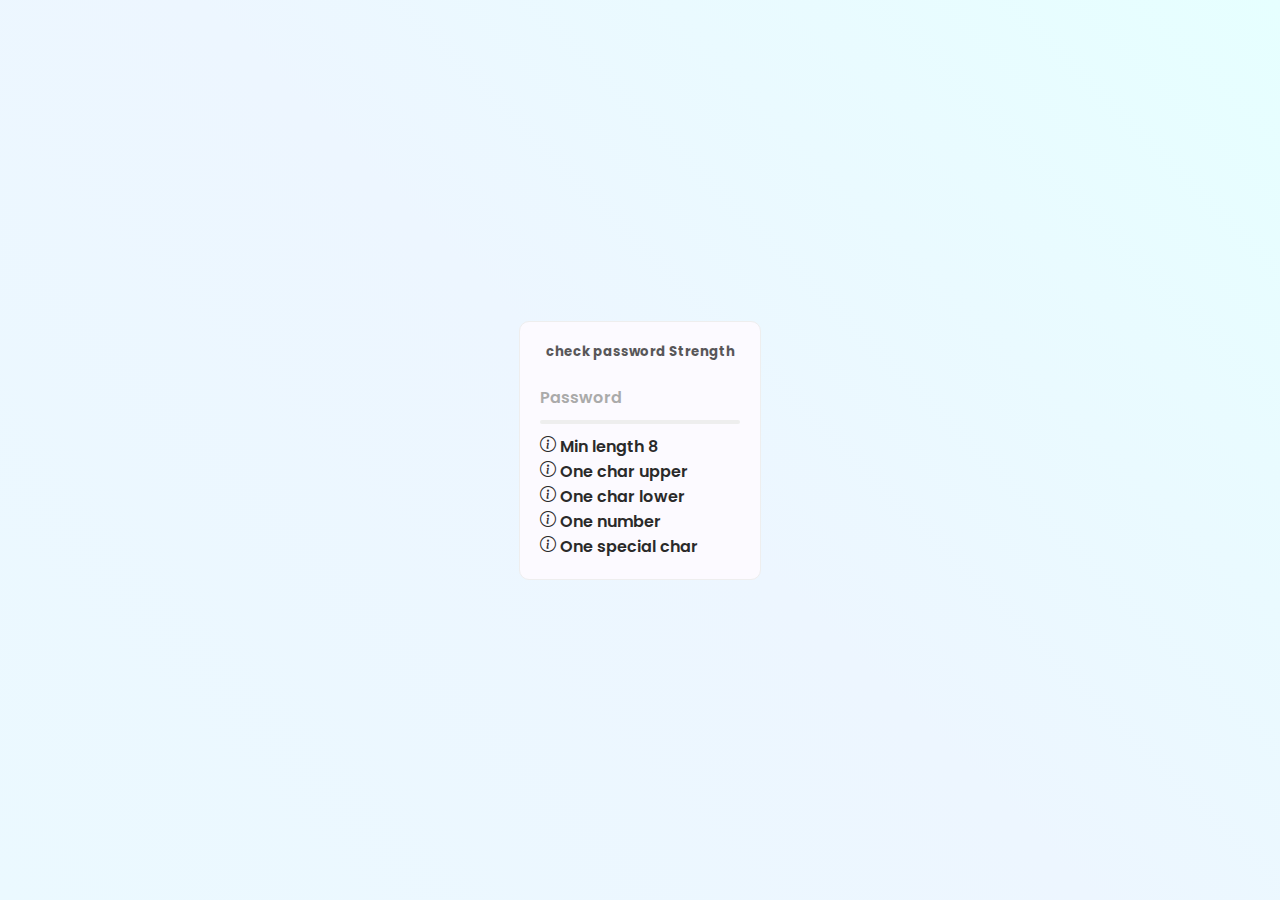
<file: index.html>
<!DOCTYPE html>
<html lang="en">
    <meta charset="UTF-8">
    <meta name="viewport" content="width=device-width, initial-scale=1.0">
    <title>check Password Strength Demo</title>
    <link rel="stylesheet" href="style.css">
    <!-- icons library via CDN -->
    <link rel="stylesheet" href="https://cdn.jsdelivr.net/npm/bootstrap-icons@1.13.1/font/bootstrap-icons.min.css">
    <!--icons library-->
    <link rel="stylesheet" href="icons/css/all.min.css">
    <!--font family-->
    <style>
        @import url('https://fonts.googleapis.com/css2?family=Abril+Fatface&family=Playfair+Display:ital,wght@0,400..900;1,400..900&display=swap');
        @import url('https://fonts.googleapis.com/css2?family=Poppins:ital,wght@0,100;0,200;0,300;0,400;0,500;0,600;0,700;0,800;0,900;1,100;1,200;1,300;1,400;1,500;1,600;1,700;1,800;1,900&display=swap');
    </style>
</head>
<body>
    <div class="container">
        <h5>check password Strength</h5>
        <!-- start input area -->
        <div class="input-box">
            <input type="password" placeholder="pass" id="password">
            <label for="password">Password</label>
            <button id="show"><i class="bi bi-eye"></i></button>
        </div>
        <!-- end input area -->
        
        <!-- start progress bar -->
        <div class="progress"><span></span></div>
        <!-- end progress bar -->
        
        <!-- start constraints -->
        <div class="constraints">
            <ul>
                <li><i class="bi bi-info-circle"></i> <span>Min length 8</span></li>
                <li><i class="bi bi-info-circle"></i> <span>One char upper</span></li>
                <li><i class="bi bi-info-circle"></i> <span>One char lower</span></li>
                <li><i class="bi bi-info-circle"></i> <span>One number</span></li>
                <li><i class="bi bi-info-circle"></i> <span>One special char</span></li>
            </ul>
        </div>
        <!-- end constraints -->
    </div>
    <script src="main.js"></script>
</body>
</html>
</file>
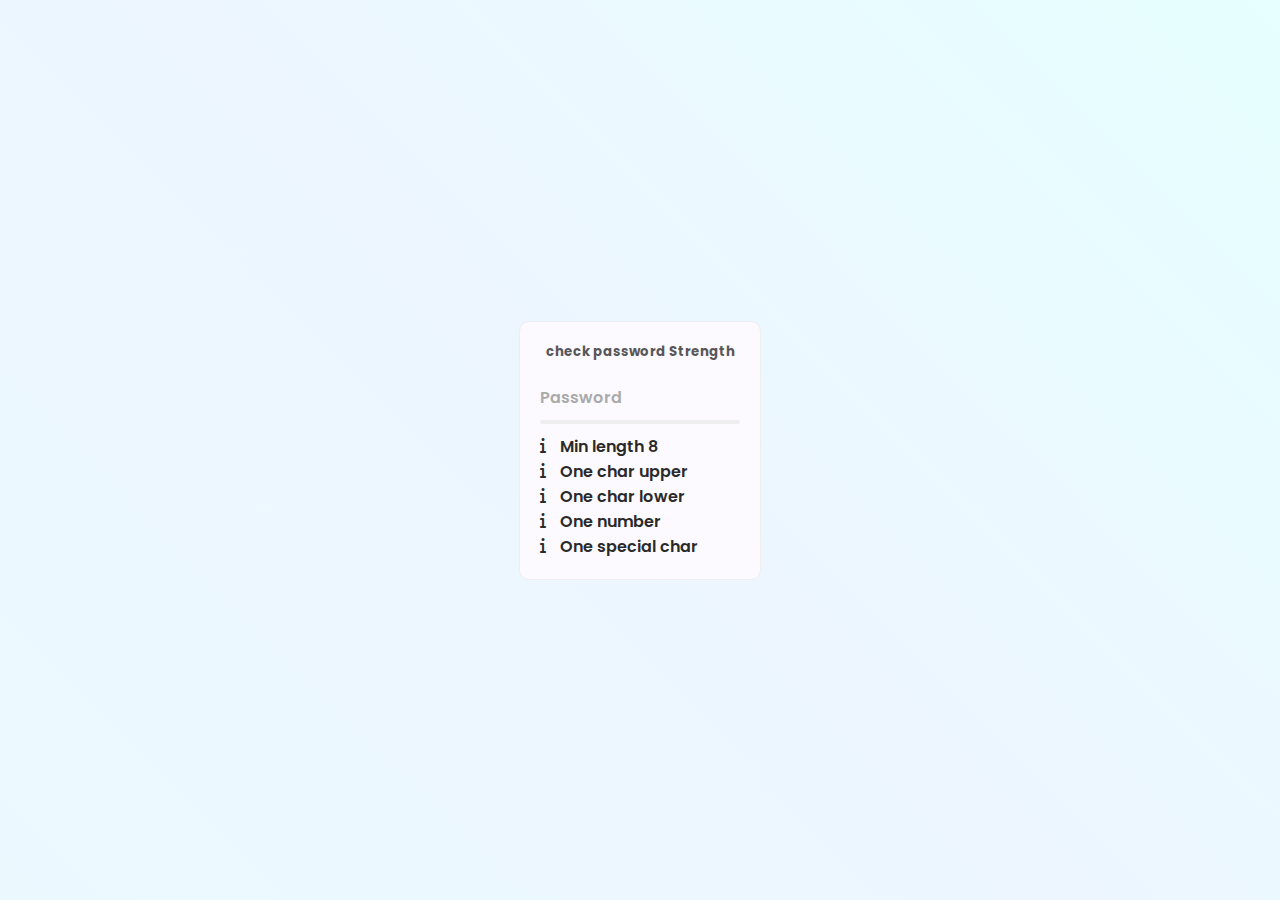
<file: checkPassword.html>
<!DOCTYPE html>
<html lang="en">
<head>
    <meta charset="UTF-8">
    <meta name="viewport" content="width=device-width, initial-scale=1.0">
    <title>check Password Strength Demo</title>
    <link rel="stylesheet" href="checkPassword.css">
    <!--icons library-->
    <link rel="stylesheet" href="icons/css/all.min.css">
    <!--font family-->
    <style>
        @import url('https://fonts.googleapis.com/css2?family=Abril+Fatface&family=Playfair+Display:ital,wght@0,400..900;1,400..900&display=swap');
        @import url('https://fonts.googleapis.com/css2?family=Poppins:ital,wght@0,100;0,200;0,300;0,400;0,500;0,600;0,700;0,800;0,900;1,100;1,200;1,300;1,400;1,500;1,600;1,700;1,800;1,900&display=swap');
    </style>
</head>
<body>
    <div class="container">
        <h5>check password Strength</h5>
        <!-- start input area -->
        <div class="input-box">
            <input type="password" placeholder="pass" id="password">
            <label for="password">Password</label>
            <button id="show"><i class="show-icon fa-regular fa-eye"></i></button>
        </div>
        <!-- end input area -->
        
        <!-- start progress bar -->
        <div class="progress"><span></span></div>
        <!-- end progress bar -->
        
        <!-- start constraints -->
        <div class="constraints">
            <ul>
                <li><i class="fa-solid fa-info"></i> <span>Min length 8</span></li>
                <li><i class="fa-solid fa-info"></i> <span>One char upper</span></li>
                <li><i class="fa-solid fa-info"></i> <span>One char lower</span></li>
                <li><i class="fa-solid fa-info"></i> <span>One number</span></li>
                <li><i class="fa-solid fa-info"></i> <span>One special char</span></li>
            </ul>
        </div>
        <!-- end constraints -->
    </div>
    <script src="checkPassword.js"></script>
</body>
</html>
</file>
<file: style.css>
*{
    padding: 0;
    margin: 0;
    font-family: poppins, arial;
    box-sizing: border-box;
    list-style-type: none;
}
body{
    background: linear-gradient(45deg, rgb(235, 249, 255), rgb(237, 246, 255), rgb(230, 255, 255));
    display: flex;
    justify-content: center;
    align-items: center;
    height: 100vh;
}
.container{
    padding: 20px;
    background-color: rgb(252, 250, 255);
    border: 1.5px solid #eee;
    border-radius: 10px;

    h5{
        opacity: 0.65;
        text-align: center;
        margin-bottom: 10px;
    }

    .progress{
        width: 100%;
        background-color: #eee;
        height: 4px;
        border-radius: 7px;
        margin-bottom: 10px;
        position: relative;

        span{
            width: 0%;
            position: absolute;
            left: 0;
            top: 0;
            height: 100%;
            border-radius: 7px;
            transition-duration: 0.3s;
        }
    }
    .constraints li{
        font-weight: 600;
        display: flex;
        align-items: center;
        color: rgb(42, 42, 42);
        i{
            margin-top: -3px;
            width: 20px;
        }
    }
}


.input-box{
    position: relative;
    width: 200px;

    input{
        padding: 20px 30px 3px 0px;
        outline: none;
        border: none;
        width: 100%;
        transition-duration: 0.35s;
        font-weight: 600;
        font-size: 16px;
        background-color: transparent;
        position: relative;
        &::placeholder{
            opacity: 0;
        }
    }
    label{
        position: absolute;
        left: 0px;
        bottom: 10px;
        color: #aaa;
        z-index: 18;
        font-size: 16px;
        font-weight: 600;
        pointer-events: none;
        transition-duration: 0.35s;
        transform-origin: left;
    }
    input:is(:focus, :not(:placeholder-shown)) ~ label{
        transform-origin: left;
        transform: translateY(-50%) scale(0.8);
        color: rgb(102, 0, 255);
    }

    button{
        position: absolute;
        cursor: pointer;
        right: 0px;
        top: 20px;
        background-color: transparent;
        outline: none;
        border: none;
        font-size: 18px;
        opacity: 0;
        pointer-events: none;
        transition-duration: 0.3s;
        width: 30px;
        height: 30px;
    }
    .show-btn{
        opacity: 1;
        pointer-events: auto;
    }
}
</file>
<file: checkPassword.css>
*{
    padding: 0;
    margin: 0;
    font-family: poppins, arial;
    box-sizing: border-box;
    list-style-type: none;
}
body{
    background: linear-gradient(45deg, rgb(235, 249, 255), rgb(237, 246, 255), rgb(230, 255, 255));
    display: flex;
    justify-content: center;
    align-items: center;
    height: 100vh;
}
.container{
    padding: 20px;
    background-color: rgb(252, 250, 255);
    border: 1.5px solid #eee;
    border-radius: 10px;

    h5{
        opacity: 0.65;
        text-align: center;
        margin-bottom: 10px;
    }

    .progress{
        width: 100%;
        background-color: #eee;
        height: 4px;
        border-radius: 7px;
        margin-bottom: 10px;
        position: relative;

        span{
            width: 0%;
            position: absolute;
            left: 0;
            top: 0;
            height: 100%;
            border-radius: 7px;
            transition-duration: 0.3s;
        }
    }
    .constraints li{
        font-weight: 600;
        display: flex;
        align-items: center;
        color: rgb(42, 42, 42);
        i{
            margin-top: -3px;
            width: 20px;
        }
    }
}


.input-box{
    position: relative;
    width: 200px;

    input{
        padding: 20px 30px 3px 0px;
        outline: none;
        border: none;
        width: 100%;
        transition-duration: 0.35s;
        font-weight: 600;
        font-size: 16px;
        background-color: transparent;
        position: relative;
        &::placeholder{
            opacity: 0;
        }
    }
    label{
        position: absolute;
        left: 0px;
        bottom: 10px;
        color: #aaa;
        z-index: 18;
        font-size: 16px;
        font-weight: 600;
        pointer-events: none;
        transition-duration: 0.35s;
        transform-origin: left;
    }
    input:is(:focus, :not(:placeholder-shown)) ~ label{
        transform-origin: left;
        transform: translateY(-50%) scale(0.8);
        color: rgb(102, 0, 255);
    }

    button{
        position: absolute;
        cursor: pointer;
        right: 0px;
        top: 20px;
        background-color: transparent;
        outline: none;
        border: none;
        font-size: 18px;
        opacity: 0;
        pointer-events: none;
        transition-duration: 0.3s;
        width: 30px;
        height: 30px;
    }
    .show-btn{
        opacity: 1;
        pointer-events: auto;
    }
}
</file>
